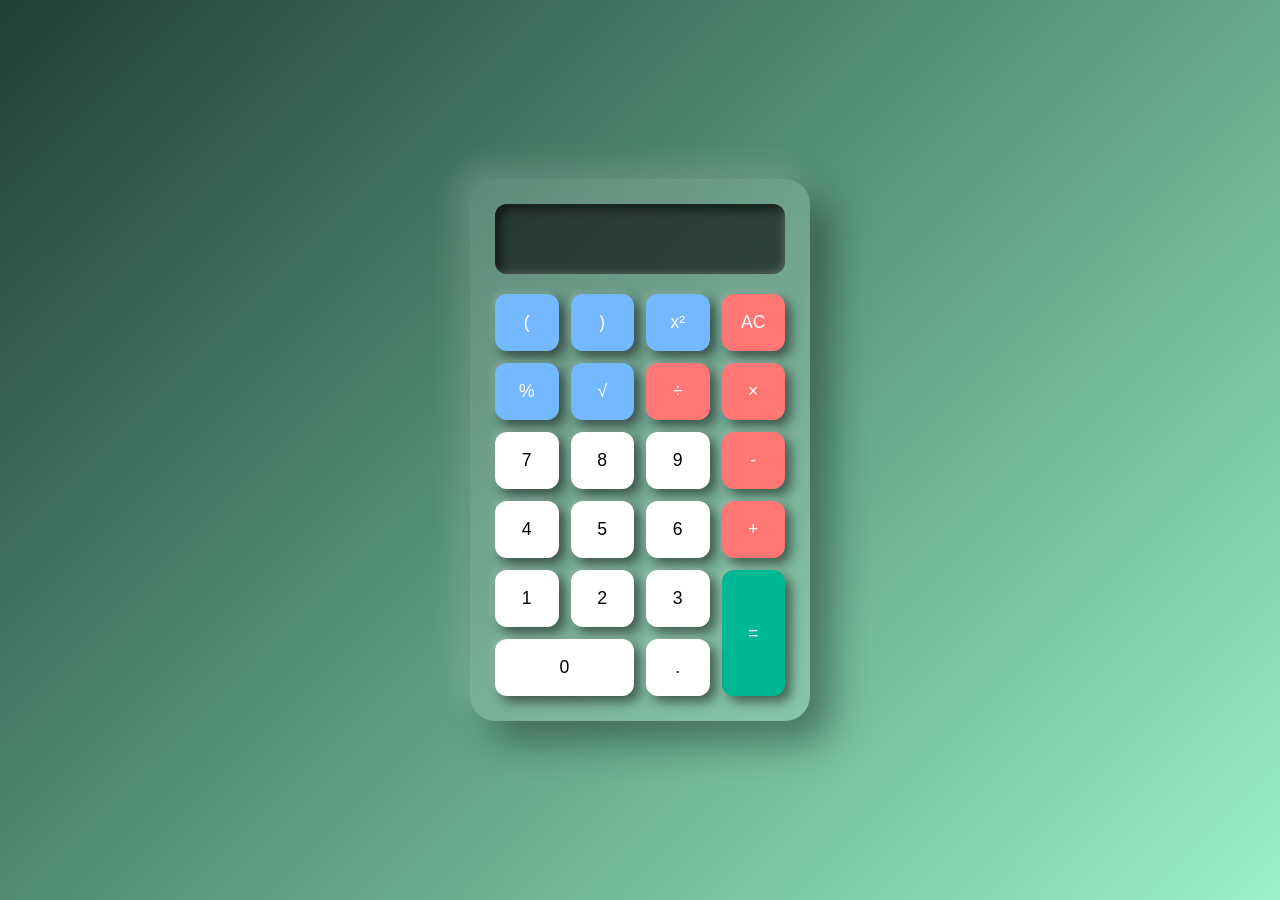
<file: calci.html>
<!DOCTYPE html>
<html lang="en">
<head>
<meta charset="UTF-8">
<meta name="viewport" content="width=device-width, initial-scale=1.0">
<title>3D Calculator</title>

<style>

*{
margin:0;
padding:0;
box-sizing:border-box;
font-family:Segoe UI,sans-serif;
}

body{
height:100vh;
display:flex;
justify-content:center;
align-items:center;
background:linear-gradient(135deg,#1f4037,#99f2c8);
}

/* Calculator Body */

.calculator{

background:rgba(255,255,255,0.15);
backdrop-filter:blur(15px);
padding:25px;
border-radius:25px;

box-shadow:
20px 20px 40px rgba(0,0,0,0.4),
-10px -10px 30px rgba(255,255,255,0.2);

width:340px;

}

/* Display */

.display{

width:100%;
height:70px;

border:none;
outline:none;

font-size:2rem;
text-align:right;
padding:10px;

border-radius:12px;

background:rgba(0,0,0,0.6);
color:white;

margin-bottom:20px;

box-shadow:
inset 5px 5px 10px rgba(0,0,0,0.6),
inset -2px -2px 6px rgba(255,255,255,0.2);

}

/* Buttons Grid */

.buttons{

display:grid;
grid-template-columns:repeat(4,1fr);
gap:12px;

}

/* Button Style */

button{

padding:18px;
font-size:1.1rem;

border:none;
border-radius:12px;

cursor:pointer;

transition:all 0.15s ease;

box-shadow:
6px 6px 12px rgba(0,0,0,0.5),
-3px -3px 6px rgba(255,255,255,0.15);

}

/* Press effect */

button:active{

transform:translateY(3px);

box-shadow:
inset 4px 4px 8px rgba(0,0,0,0.6),
inset -2px -2px 5px rgba(255,255,255,0.2);

}

/* Button Colors */

.number{
background:#ffffff;
}

.operator{
background:#ff7675;
color:white;
}

.function{
background:#74b9ff;
color:white;
}

.equals{
background:#00b894;
color:white;
grid-row:span 2;
}

.zero{
grid-column:span 2;
}

</style>
</head>

<body>

<div class="calculator">

<input type="text" id="display" class="display" readonly>

<div class="buttons">

<button class="function" onclick="append('(')">(</button>
<button class="function" onclick="append(')')">)</button>
<button class="function" onclick="square()">x²</button>
<button class="operator" onclick="clearDisplay()">AC</button>

<button class="function" onclick="percentage()">%</button>
<button class="function" onclick="append('Math.sqrt(')">√</button>
<button class="operator" onclick="append('/')">÷</button>
<button class="operator" onclick="append('*')">×</button>

<button class="number" onclick="append('7')">7</button>
<button class="number" onclick="append('8')">8</button>
<button class="number" onclick="append('9')">9</button>
<button class="operator" onclick="append('-')">-</button>

<button class="number" onclick="append('4')">4</button>
<button class="number" onclick="append('5')">5</button>
<button class="number" onclick="append('6')">6</button>
<button class="operator" onclick="append('+')">+</button>

<button class="number" onclick="append('1')">1</button>
<button class="number" onclick="append('2')">2</button>
<button class="number" onclick="append('3')">3</button>
<button class="equals" onclick="calculate()">=</button>

<button class="number zero" onclick="append('0')">0</button>
<button class="number" onclick="append('.')">.</button>

</div>

</div>

<script>

const display=document.getElementById("display");

function append(value){
display.value+=value;
}

function clearDisplay(){
display.value="";
}

function square(){

try{
display.value = eval(display.value) ** 2;
}catch{
display.value="Error";
}

}

function percentage(){

try{
display.value = eval(display.value) / 100;
}catch{
display.value="Error";
}

}

function calculate(){

try{

let expression=display.value
.replace(/×/g,"*")
.replace(/÷/g,"/");

let result=eval(expression);

display.value=result;

}catch{

display.value="Error";

}

}

/* Keyboard Support */

document.addEventListener("keydown",function(e){

if(e.key>='0' && e.key<='9' || e.key=='.')
append(e.key);

else if(e.key=='+'||e.key=='-'||e.key=='*'||e.key=='/')
append(e.key);

else if(e.key=='Enter')
calculate();

else if(e.key=='Escape')
clearDisplay();

});

</script>

</body>
</html>
</file>
